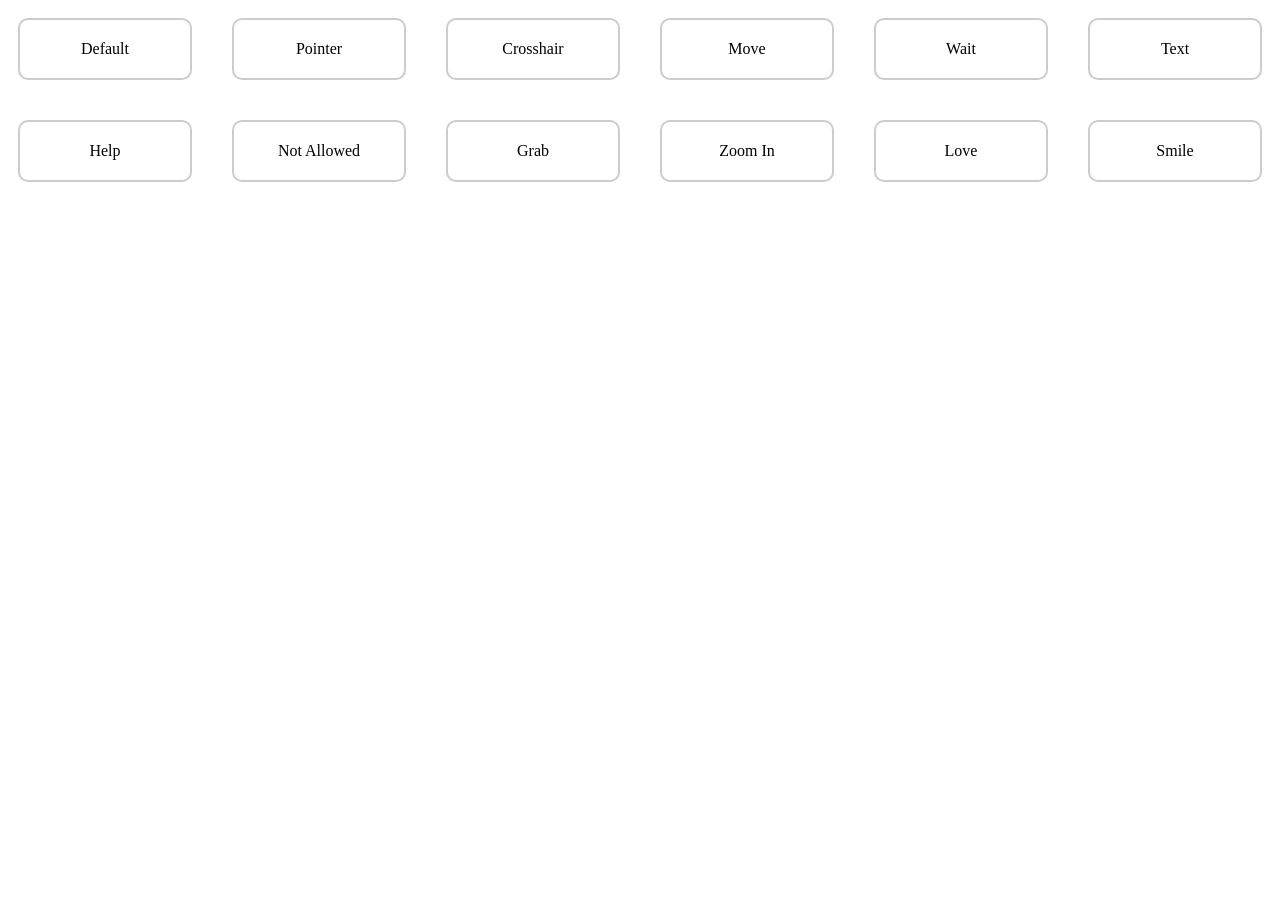
<file: 01.Custom mouse cursor/index.html>
<!DOCTYPE html>
<html lang="en">
<head>
  <meta charset="UTF-8">
  <meta name="viewport" content="width=device-width, initial-scale=1.0">
  <title>Cursor Styles with Zoom Effect</title>
  <link rel="stylesheet" href="styles.css">
</head>
<body>
  <div class="container">
    <div class="item cursor-default">Default</div>
    <div class="item cursor-pointer">Pointer</div>
    <div class="item cursor-crosshair">Crosshair</div>
    <div class="item cursor-move">Move</div>
    <div class="item cursor-wait">Wait</div>
    <div class="item cursor-text">Text</div>
    <div class="item cursor-help">Help</div>
    <div class="item cursor-not-allowed">Not Allowed</div>
    <div class="item cursor-grab">Grab</div>
    <div class="item cursor-zoom-in">Zoom In</div>
    <div class="item cursor-love">Love</div>
    <div class="item cursor-smile">Smile</div>
  </div>
</body>
</html>
</file>
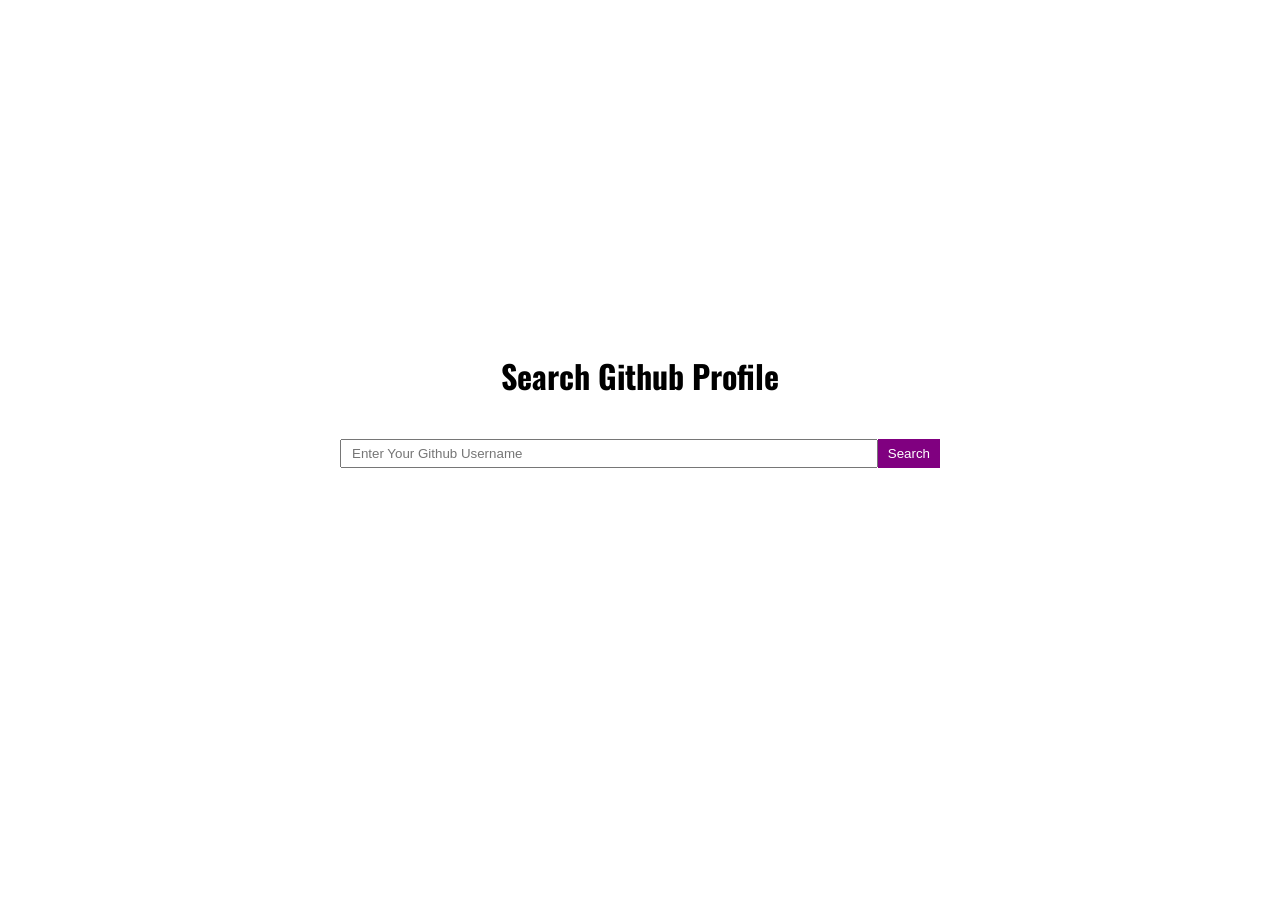
<file: 02.github profile search/index.html>
<!DOCTYPE html>
<html lang="en">
  <head>
    <meta charset="UTF-8" />
    <meta http-equiv="X-UA-Compatible" content="IE=edge" />
    <meta name="viewport" content="width=device-width, initial-scale=1.0" />
    <title>Search Github Profile</title>
    <link rel="stylesheet" href="style.css" />
  </head>
  <body>
    <div class="container">
      <h1>Search Github Profile</h1>
      <div class="search">
        <input
          type="text"
          id="searchInput"
          name="searchInput"
          placeholder="Enter Your Github Username"
        />
        <button class="primary-btn" id="searchBtn">Search</button>
      </div>
      <div id="profileContainer"></div>
      <div id="loading"></div>
    </div>
    <script src="script.js"></script>
  </body>
</html>
</file>
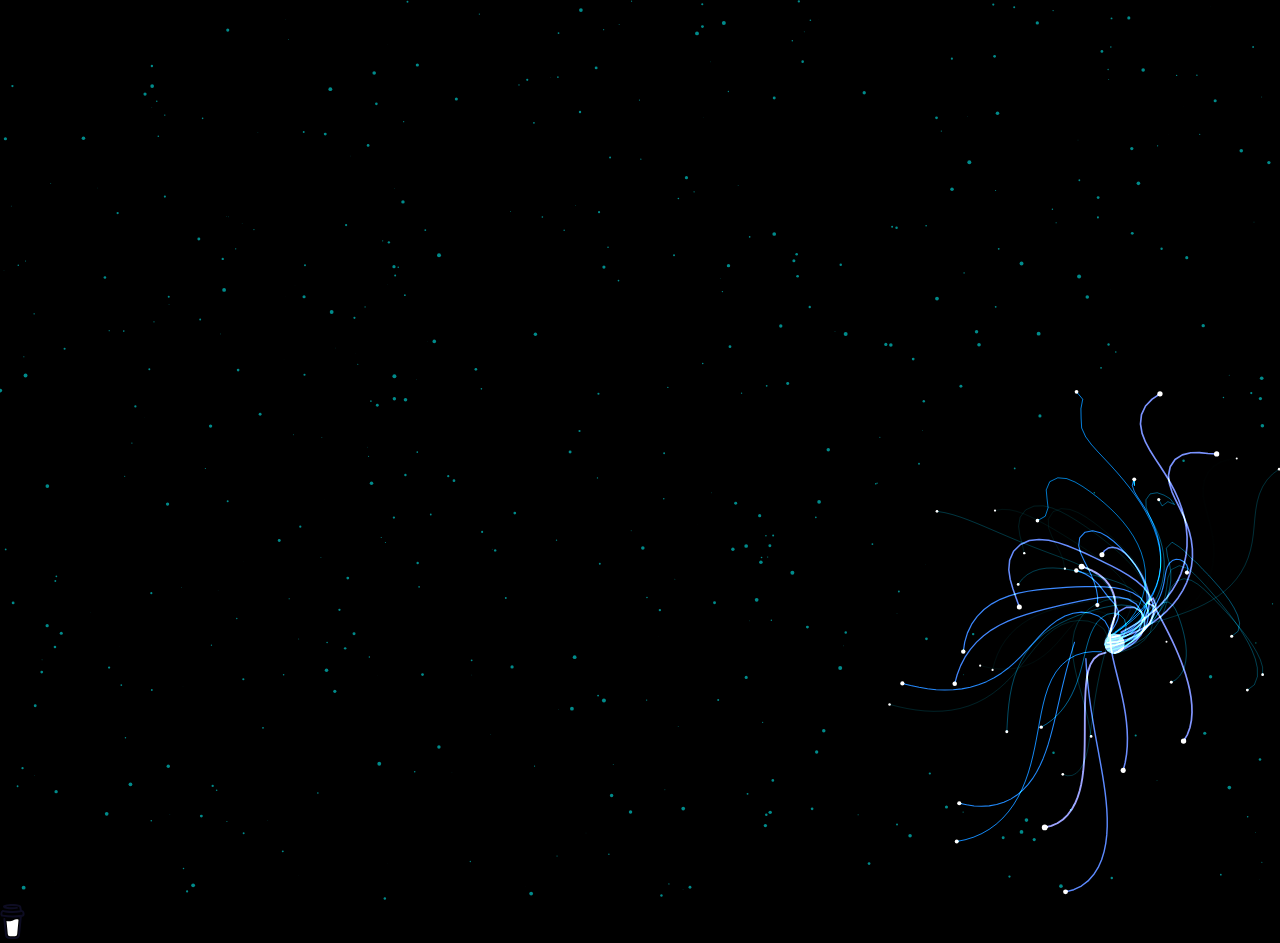
<file: 04.Monster Electrico/index.html>
<!DOCTYPE html>
<html lang="en" >
<head>
  <meta charset="UTF-8">
  <title>Monster Electrico</title>
<link rel="stylesheet" href="style.css">
  <script  src="script.js"></script>
</head>
<body>
<canvas id="canvas"></canvas>
  <svg width="25" height="35" viewBox="0 0 884 1279" fill="none">
    <path d="m791 298-1-1-2-1 3 2Zm13 91h-1 1Zm-13-92v1-1Zm0 1v-1 1Zm3 2-2-2h-1l3 2Zm-364 886-3 2h1l2-2Zm211-41v3-3Zm-22 41-3 2h1l2-2Zm-338 10-3-1 3 1Zm-33-32-1-4 1 4Z" fill="#0D0C22"></path>
    <path class="y-path" d="M473 591c-46 20-98 42-166 42-28 0-56-4-84-12l47 480a80 80 0 0 0 80 74l88 3 96-3a80 80 0 0 0 79-74l50-530c-22-8-44-13-70-13-44 0-79 15-120 33Z" fill="#FFF"></path>
    <path d="M79 386v1h1l-1-1Z" fill="#0D0C22"></path>
    <path d="m880 342-7-36c-7-31-21-62-54-73-10-4-22-5-30-13s-11-19-12-30l-11-61c-3-17-5-37-13-52-10-22-32-34-53-42-11-5-22-8-33-11C613 10 557 5 503 2c-66-4-132-2-198 3-48 5-100 10-146 27-17 6-35 14-47 27a51 51 0 0 0-10 61c8 14 22 24 37 31 19 8 39 15 60 19a1334 1334 0 0 0 417 7c19-3 31-27 25-44-6-21-24-28-44-25l-9 1h-2a1234 1234 0 0 1-313 1l-6-1h-1l-6-1a665 665 0 0 1-42-9 6 6 0 0 1 3-9 626 626 0 0 1 45-8l21-2a1336 1336 0 0 1 290 1l7 1h5l43 8c21 5 47 6 57 29 3 7 4 15 6 23l2 10a153589 153589 0 0 0 15 74 13 13 0 0 1-11 10l-3 1h-3a1670 1670 0 0 1-253 16 1976 1976 0 0 1-250-16l-7-1-15-3-52-8c-21-4-41-2-60 8-16 9-28 22-36 38-8 17-11 35-14 53-4 18-10 38-8 56 5 40 33 73 74 80a2072 2072 0 0 0 604 20 26 26 0 0 1 28 29l-3 37a15200479 15200479 0 0 1-55 528c-2 22-2 44-6 66-7 34-30 54-63 62-31 7-62 11-94 11l-105-1c-37 0-82-3-111-31-26-24-29-63-32-96l-14-131-25-242-17-157-1-8c-2-19-15-37-36-36-18 0-38 16-36 36l12 116 25 241 22 205 4 40c8 71 62 110 130 121 40 6 80 8 120 8 52 1 104 3 155-6 75-14 131-64 139-142a758975 758975 0 0 0 30-290l25-243 11-111a26 26 0 0 1 21-22c21-5 42-12 57-28 24-26 29-60 21-94ZM72 366v4-4Zm3 16 1 1-2-1h1Zm2 3c0 1 1 2 0 0Zm4 3Zm720-5c-8 7-20 11-31 12a2172 2172 0 0 1-667-2c-9-1-19-3-25-9-12-13-6-38-3-53 3-14 8-33 25-35 26-3 56 8 81 12a1787 1787 0 0 0 562-7c22-4 45-11 58 11 9 15 10 35 9 52-1 7-4 14-9 19Z" fill="#0D0C22"></path>
  </svg>
</a>
</body>
</html>
</file>
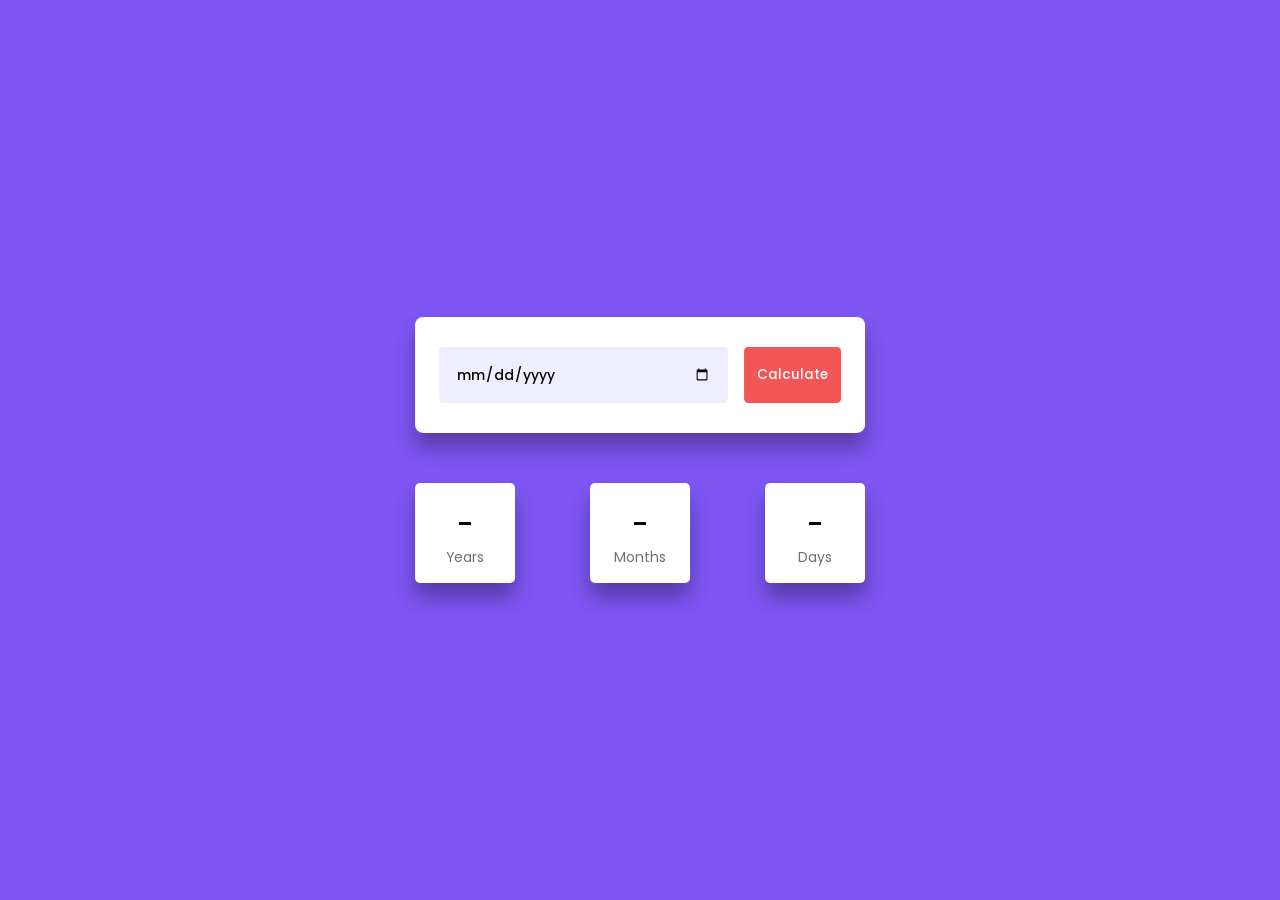
<file: 05.Age Calculator/index.html>
<!DOCTYPE html>
<html lang="en">
  <head>
    <meta name="viewport" content="width=device-width, initial-scale=1.0" />
    <title>Age Calculator</title>
    <link href="https://fonts.googleapis.com/css2?family=Poppins:wght@400;500&display=swap"
      rel="stylesheet"/>
    <link rel="stylesheet" href="style.css" />
  </head>
  <body>
    <div class="container">
      <div class="input-wrapper">
        <input type="date" id="date-input" />
        <button id="calc-age-btn">Calculate</button>
      </div>
      <div class="output-wrapper">
        <div>
          <span id="years">-</span>
          <p>Years</p>
        </div>
        <div>
          <span id="months">-</span>
          <p>Months</p>
        </div>
        <div>
          <span id="days">-</span>
          <p>Days</p>
        </div>
      </div>
    </div>
    <script src="script.js"></script>
  </body>
</html>
</file>
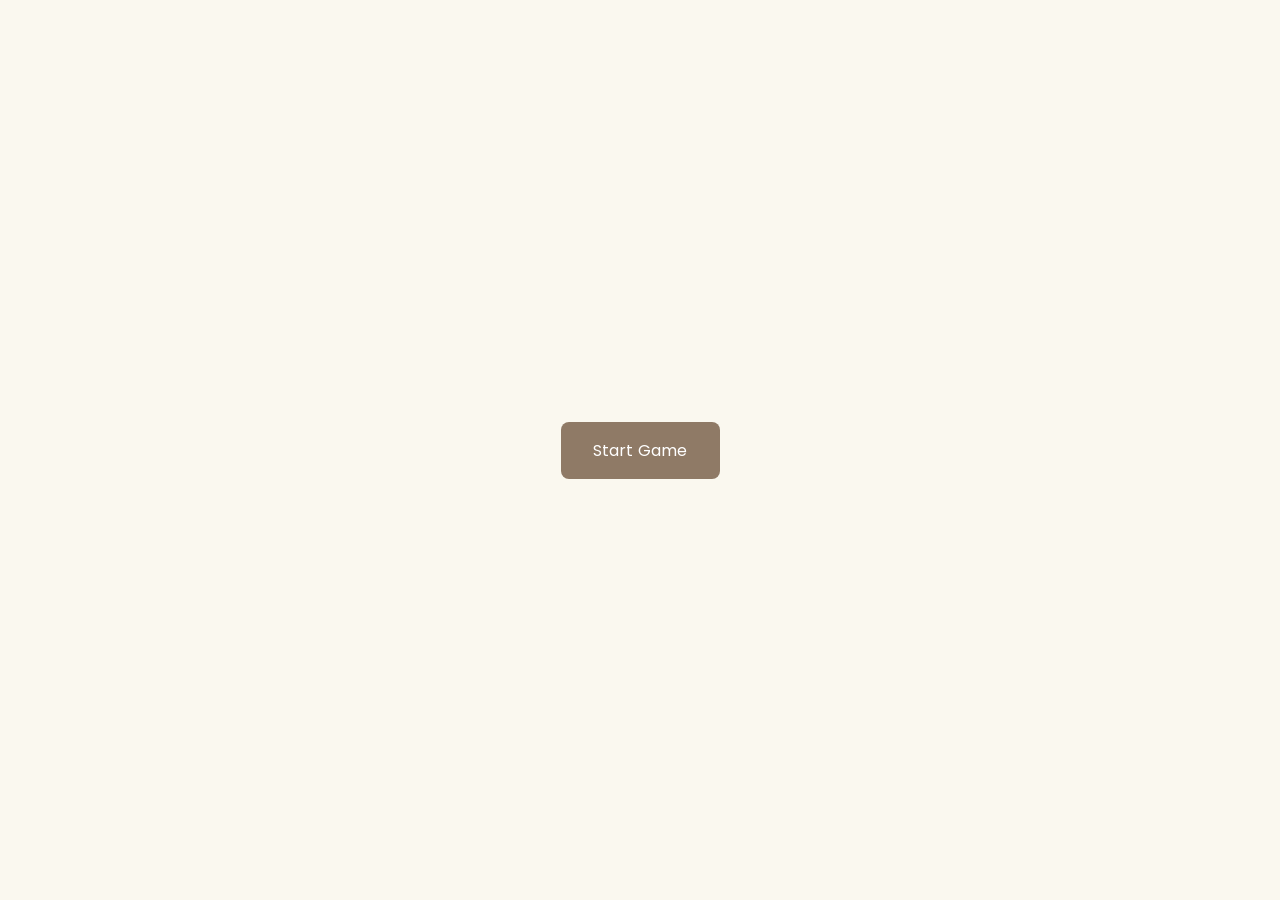
<file: 06.2048 Game/index.html>
<!DOCTYPE html>
<html lang="en">
  <head>
    <meta name="viewport" content="width=device-width, initial-scale=1.0" />
    <title>2048 Game</title>
    <link
      href="https://fonts.googleapis.com/css2?family=Poppins:wght@400;600&display=swap"
      rel="stylesheet"
    />
    <link rel="stylesheet" href="style.css" />
  </head>
  <body>
    <div class="container hide">
      <div class="heading">
        <h1>2048</h1>
        <div class="score-container">
          Score:
          <span id="score">0</span>
        </div>
      </div>
      <div class="grid"></div>
    </div>
    <div class="cover-screen">
      <h2 id="over-text" class="hide">Game Over</h2>
      <p id="result"></p>
      <button id="start-button">Start Game</button>
    </div>
    <script src="script.js"></script>
  </body>
</html>
</file>
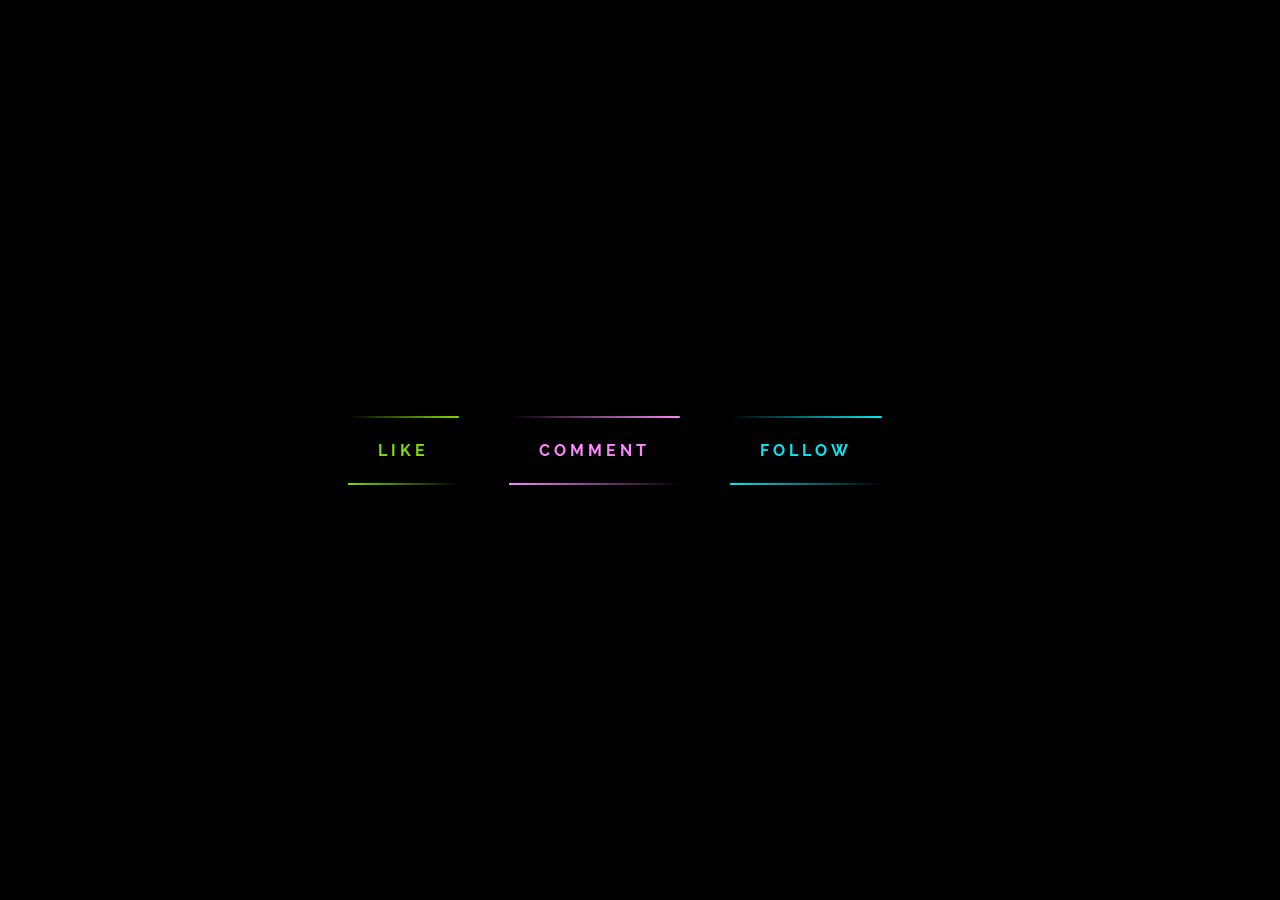
<file: 07.Animated Hover Buttons/index.html>
<!DOCTYPE html>
<html lang="en">

<head>
    <meta charset="UTF-8">
    <meta name="viewport" content="width=device-width, initial-scale=1.0">
    <link rel="icon" type="image/x-icon" href="https://muhilanproj.online/webspace4u/logo.png">
    <title>Neon Button Animation</title>
    <link rel="stylesheet" href="https://cdnjs.cloudflare.com/ajax/libs/font-awesome/5.15.3/css/all.min.css">
    <link rel="stylesheet" href="style.css">
</head>
<body>
    <a href="https://techzonelab.com">
      <span></span><span></span>
      <span></span><span></span>
        LIKE
    </a>
    <a href="https://techzonelab.com">
      <span></span><span></span>
      <span></span><span></span>
        Comment
    </a>
    <a href="https://techzonelab.com">
      <span></span><span></span>
      <span></span><span></span>
        Follow
    </a>
</body>
</html>
</file>
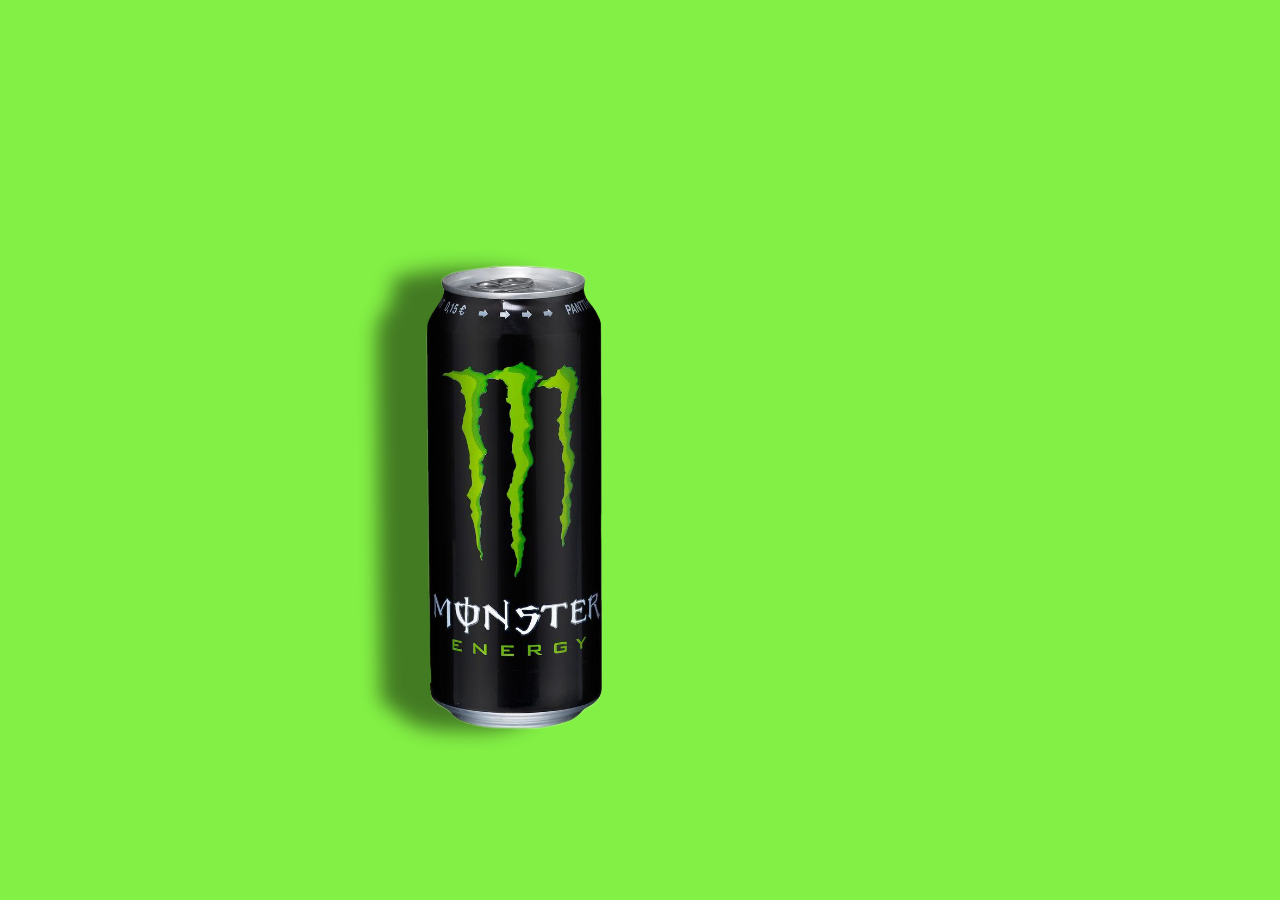
<file: 08.Product Card Animation/index.html>
<!DOCTYPE html> 
<html lang="en"> 
<head> 
    <meta charset="UTF-8"> 
    <meta name="viewport" content="width=device-width, initial-scale=1.0"> 
    <link rel="stylesheet" href="style.css"> 
    <title>Animated Product </title> 
</head> 
<body> 
    <div class="main"> 
        <img class="product__image" src="img1.png" alt="soda_can" /> 
        <div class="container"> 
          <div class="title">MONSTER
            <span>ENERGY DRINK</span> 
          </div> 
          <p class="desc">Monster Energy Drink boosts energy with bold flavors and caffeine.</p> 
        </div> 
      </div> 
</body> 
</html>
</file>
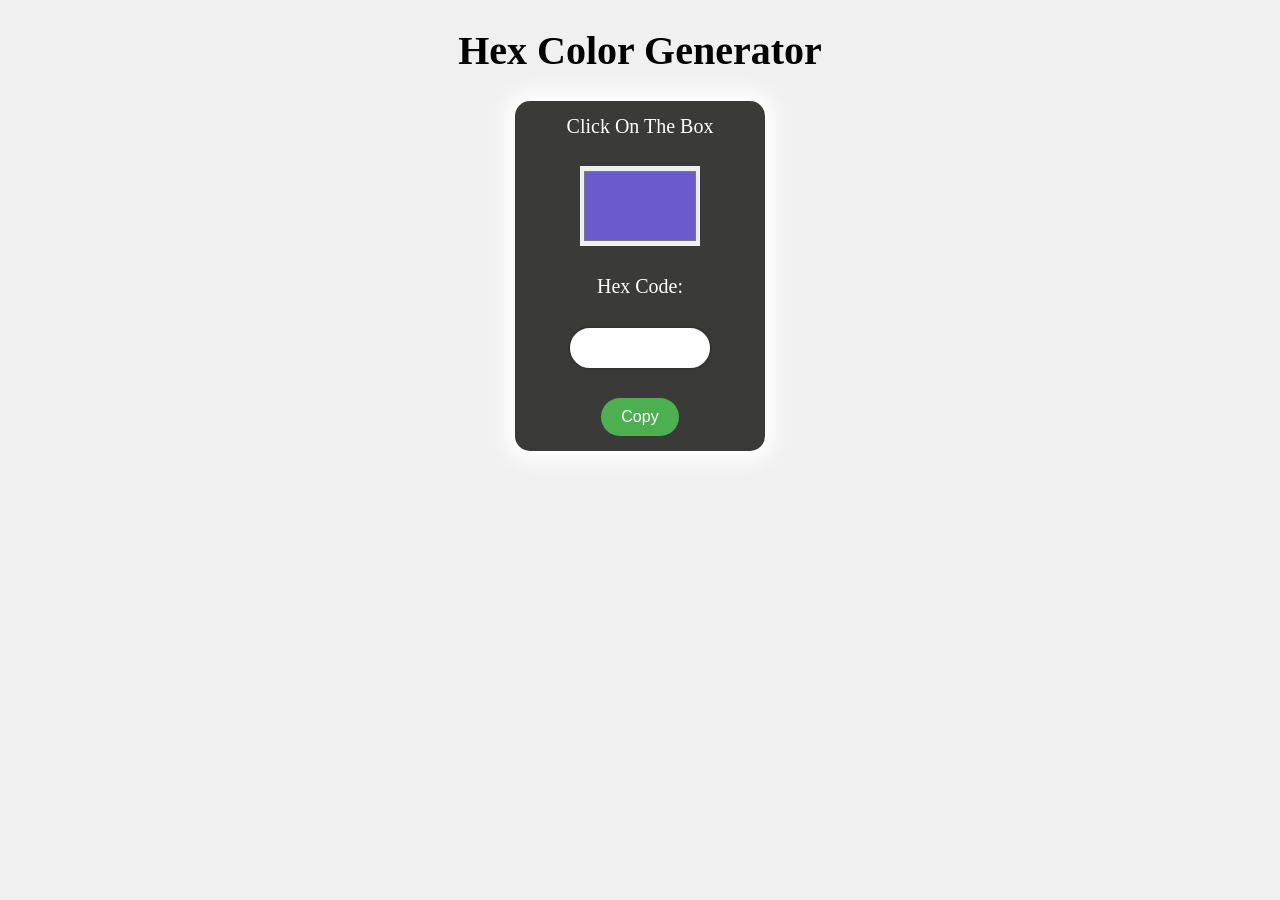
<file: 10.hex color generator/index.html>
<!DOCTYPE html>
<html>
<head>
	<title>Hex Color Generator</title>
</head>
<link rel="stylesheet" href="style.css">
<body>
	<h1>Hex Color Generator</h1>
	<div class="main">
		Click On The Box<input type="color" id="colorPicker" value="#6a5acd">
		Hex Code: <input type="text" id="box">
		<button class="copy-btn" id="copy-btn">Copy</button>

	</div>
<script src="script.js"></script>
</body>
</html>
</file>
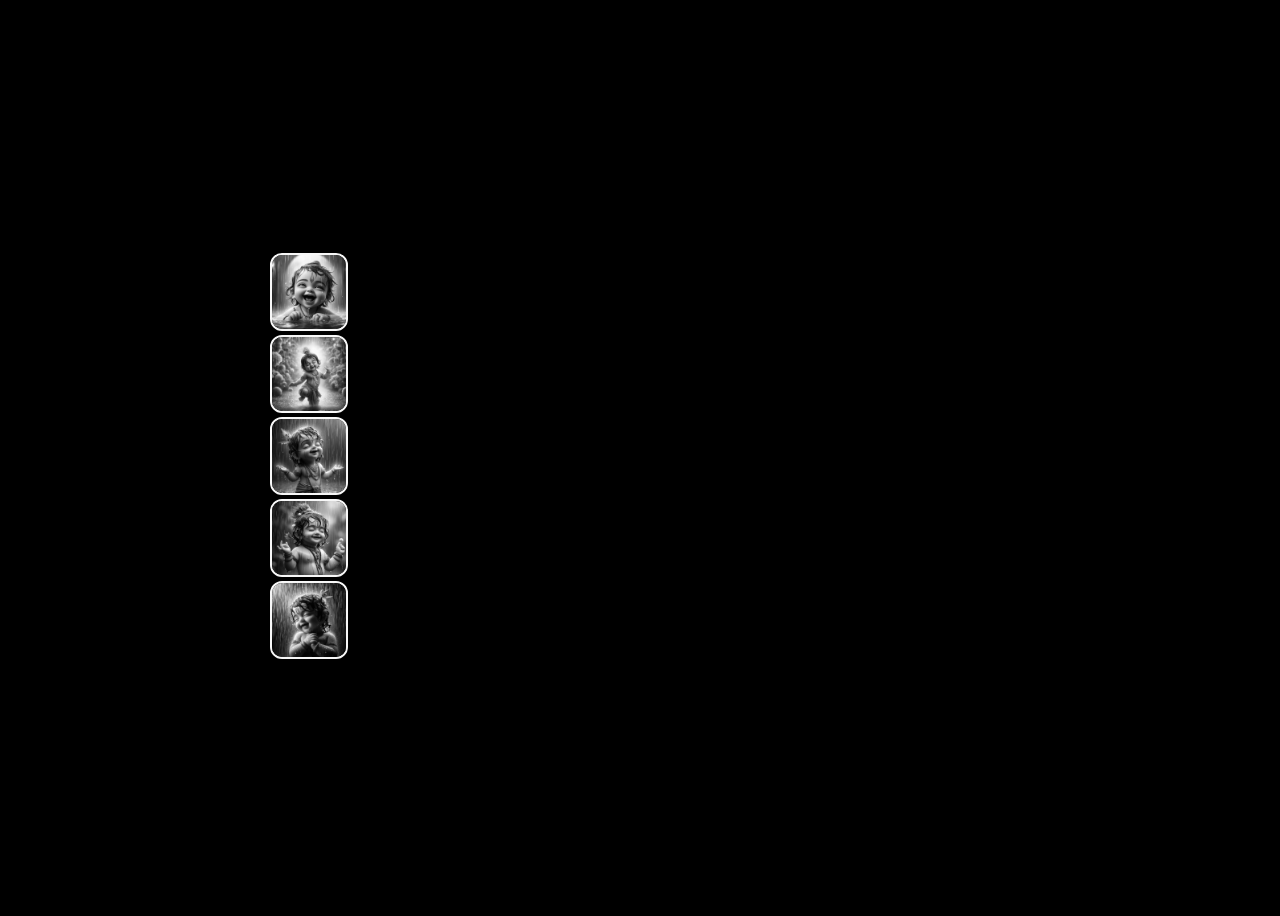
<file: 12.Image Hover Animation/index.html>
<!DOCTYPE html>
<html lang="en">
<head>
    <title>Image Gallery</title>
    <link rel="stylesheet" href="style.css"> 
</head>
<body>
    <div class="container">
        <div class="image-box">
            <img src="img1.jpg" alt="Image 1">
        </div>
        <div class="image-box">
            <img src="img2.jpg" alt="Image 2">
        </div>
        <div class="image-box">
            <img src="img3.jpg" alt="Image 3">
        </div>
        <div class="image-box">
            <img src="img4.jpg" alt="Image 4">
        </div>
        <div class="image-box">
            <img src="img5.jpg" alt="Image 5">
        </div>
    </div>
</body>
</html>
</file>
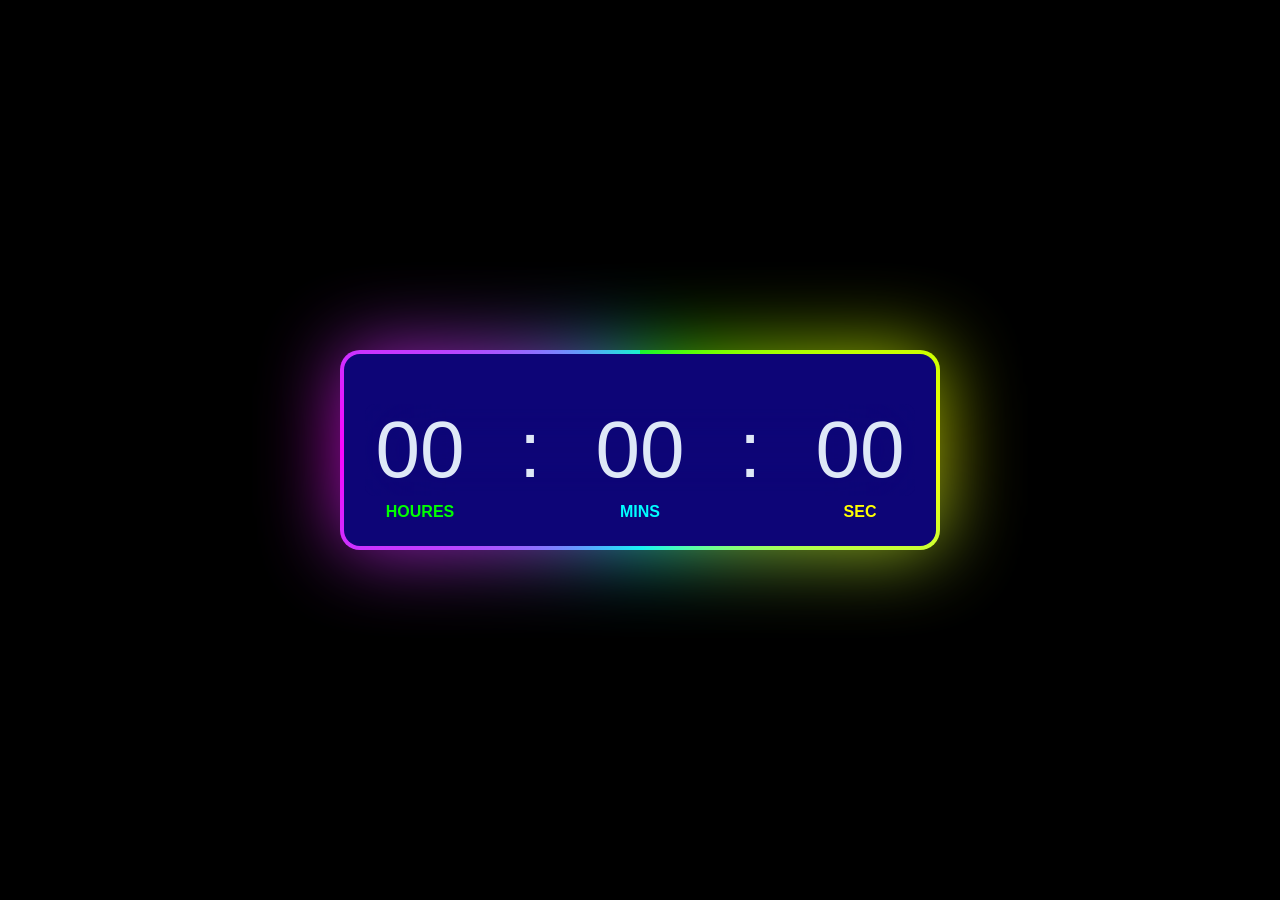
<file: 13.Digital Clock/index.html>
<!DOCTYPE html>
<html lang="en">
  <head>
    <meta charset="UTF-8" />
    <meta name="viewport" content="width=device-width, initial-scale=1.0" />
    <title>Digital clock</title>
    <link rel="stylesheet" href="style.css"/>
  </head>
  <body>
    <div class="hero">
      <div class="box">
        <style></style>
        <div class="clock">
          <span id="hrs">00</span>
          <span>:</span>
          <span id="min">00</span>
          <span>:</span>
          <span id="sec">00</span>
        </div>
      </div>
    </div>
    <script src="script.js"></script>
  </body>
</html>
</file>
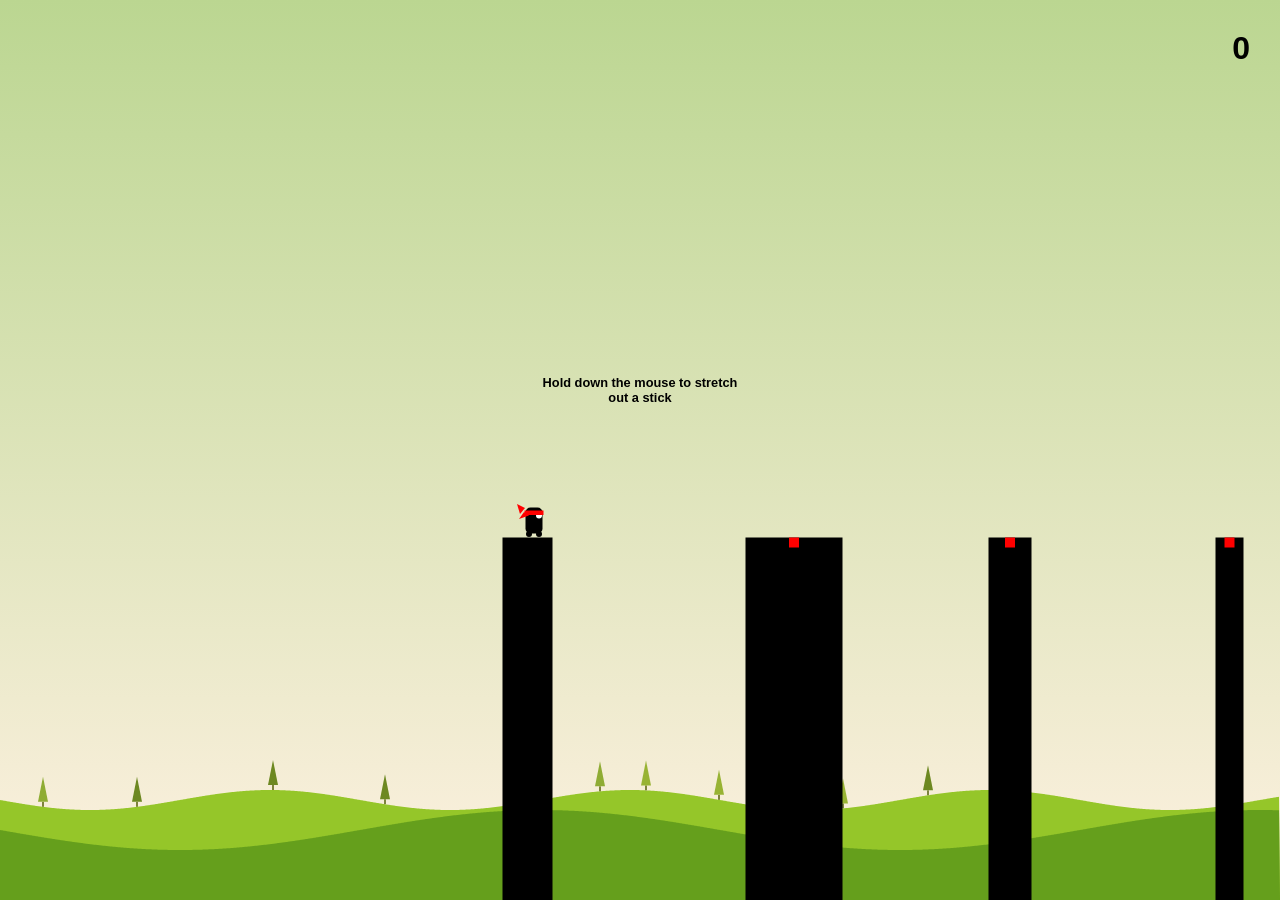
<file: 14.Stick Hero game/index.html>
<!DOCTYPE html>
<html lang="en">
<head>
    <meta charset="UTF-8">
    <meta name="viewport" content="width=device-width, initial-scale=1.0">
    <link rel="stylesheet" href="style.css">
    <script defer src="script.js"></script>
    <title>Document</title>
</head>
<body>
    <div class="container">
        <div id="score"></div>
        <canvas id="game" width="375" height="375"></canvas>
        <div id="introduction">Hold down the mouse to stretch out a stick</div>
        <div id="perfect">DOUBLE SCORE</div>
        <button id="restart">RESTART</button>
      </div>
</body>
</html>
</file>
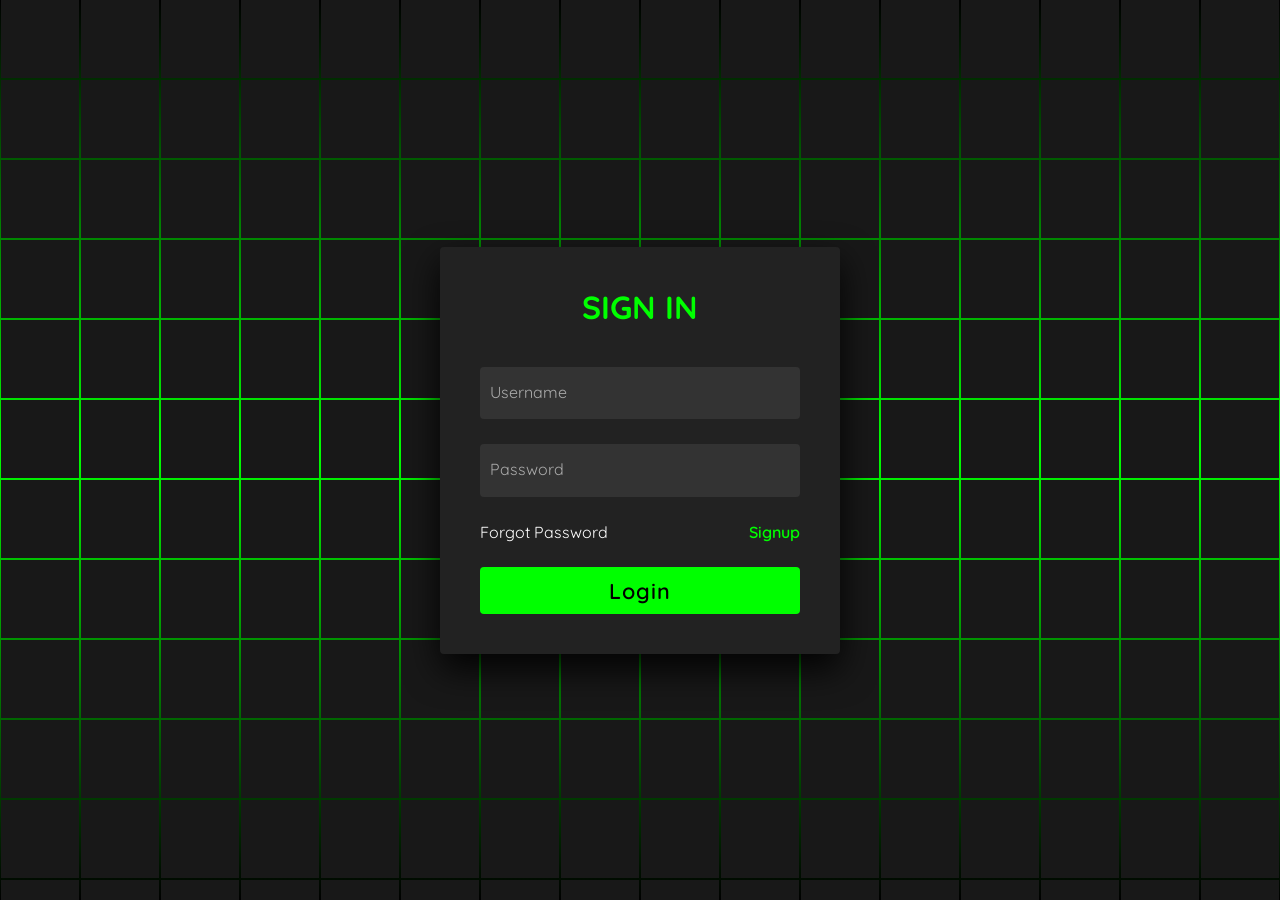
<file: 15.Hacker Login Page/index.html>
<!DOCTYPE html>
<html lang="en" >
<head>
  <meta charset="UTF-8">
  <title>Hacker Login Form</title>
  <link rel="stylesheet" href="./style.css">

</head>
<body>
<!-- partial:index.partial.html -->
<section>

    <span></span>
    <span></span>
    <span></span>
    <span></span>
    <span></span>
    <span></span>
    <span></span>
    <span></span>
    <span></span>
    <span></span>
    <span></span>
    <span></span>
    <span></span>
    <span></span>
    <span></span>
    <span></span>
    <span></span>
    <span></span>
    <span></span>
    <span></span>
    <span></span>
    <span></span>
    <span></span>
    <span></span>
    <span></span>
    <span></span>
    <span></span>
    <span></span>
    <span></span>
    <span></span>
    <span></span>
    <span></span>
    <span></span>
    <span></span>
    <span></span>
    <span></span>
    <span></span>
    <span></span>
    <span></span>
    <span></span>
    <span></span>
    <span></span>
    <span></span>
    <span></span>
    <span></span>
    <span></span>
    <span></span>
    <span></span>
    <span></span>
    <span></span>
    <span></span>
    <span></span>
    <span></span>
    <span></span>
    <span></span>
    <span></span>
    <span></span>
    <span></span>
    <span></span>
    <span></span>
    <span></span>
    <span></span>
    <span></span>
    <span></span>
    <span></span>
    <span></span>
    <span></span>
    <span></span>
    <span></span>
    <span></span>
    <span></span>
    <span></span>
    <span></span>
    <span></span>
    <span></span>
    <span></span>
    <span></span>
    <span></span>
    <span></span>
    <span></span>
    <span></span>
    <span></span>
    <span></span>
    <span></span>
    <span></span>
    <span></span>
    <span></span>
    <span></span>
    <span></span>
    <span></span>
    <span></span>
    <span></span>
    <span></span>
    <span></span>
    <span></span>
    <span></span>
    <span></span>
    <span></span>
    <span></span>
    <span></span>
    <span></span>
    <span></span>
    <span></span>
    <span></span>
    <span></span>
    <span></span>
    <span></span>
    <span></span>
    <span></span>
    <span></span>
    <span></span>
    <span></span>
    <span></span>
    <span></span>
    <span></span>
    <span></span>
    <span></span>
    <span></span>
    <span></span>
    <span></span>
    <span></span>
    <span></span>
    <span></span>
    <span></span>
    <span></span>
    <span></span>
    <span></span>
    <span></span>
    <span></span>
    <span></span>
    <span></span>
    <span></span>
    <span></span>
    <span></span>
    <span></span>
    <span></span>
    <span></span>
    <span></span>
    <span></span>
    <span></span>
    <span></span>
    <span></span>
    <span></span>
    <span></span>
    <span></span>
    <span></span>
    <span></span>
    <span></span>
    <span></span>
    <span></span>
    <span></span>
    <span></span>
    <span></span>
    <span></span>
    <span></span>
    <span></span>
    <span></span>
    <span></span>
    <span></span>
    <span></span>
    <span></span>
    <span></span>
    <span></span>
    <span></span>
    <span></span>
    <span></span>
    <span></span>
    <span></span>
    <span></span>
    <span></span>
    <span></span>
    <span></span>
    <span></span>
    <span></span>
    <span></span>
    <span></span>
    <span></span>
    <span></span>
    <span></span>
    <span></span>
    <span></span>
    <span></span>
    <span></span>
    <span></span>
    <span></span>
    <span></span>
    <span></span>
    <span></span>
    <span></span>
    <span></span>
    <span></span>
    <span></span>
    <span></span>
    <span></span>
    <span></span>
    <span></span>
    <span></span>
    <span></span>
    <span></span>
    <span></span>
    <span></span>
    <span></span>
    <span></span>
    <span></span>
    <span></span>
    <span></span>
    <span></span>
    <span></span>
    <span></span>
    <span></span>
    <span></span>
    <span></span>
    <span></span>
    <span></span>
    <span></span>
    <span></span>
    <span></span>
    <span></span>
    <span></span>
    <span></span>
    <span></span>
    <span></span>
    <span></span>
    <span></span>
    <span></span>
    <span></span>
    <span></span>
    <span></span>
    <span></span>
    <span></span>
    <span></span>
    <span></span>
    <span></span>
    <span></span>
    <span></span>
    <span></span>
    <span></span>
    <span></span>
    <span></span>
    <span></span>
    <span></span>
    <span></span>
    <span></span>
    <span></span>
    <span></span>
    <span></span>
    <span></span>
    <span></span>
    <span></span>
    <span></span>
    <span></span>
    <span></span>
    <span></span>
    <span></span>
    <span></span>
    <span></span>
    <span></span>
    <span></span>
    <span></span>
    <span></span>

    <div class="signin">
      <div class="content">
        <h2>Sign In</h2>
        <div class="form">
          <div class="inputBox">
            <input type="text" required>
            <i>Username</i>
          </div>
          <div class="inputBox">
            <input type="password" required>
            <i>Password</i>
          </div>
          <div class="links">
            <a href="#">Forgot Password</a>
            <a href="#">Signup</a>
          </div>
          <div class="inputBox">
            <input type="submit" value="Login">
          </div>
        </div>
      </div>
    </div>
  </section>
<!-- partial -->
  
</body>
</html>
</file>
<file: 01.Custom mouse cursor/styles.css>
.container {
    display: flex;
    flex-wrap: wrap;
    gap: 20px;}
  .item {
    flex: 1 1 100px;
    padding: 20px;
    margin: 10px;
    text-align: center;
    border: 2px solid #ccc;
    border-radius: 10px;
    transition: background-color 0.3s, transform 0.3s; }
  .item:hover {
    background-color: #f0f0f0;
    transform: scale(1.1); }
  .cursor-default { cursor: default; }
  .cursor-pointer { cursor: pointer; }
  .cursor-crosshair { cursor: crosshair; }
  .cursor-move { cursor: move; }
  .cursor-wait { cursor: wait; }
  .cursor-text { cursor: text; }
  .cursor-help { cursor: help; }
  .cursor-not-allowed { cursor: not-allowed; }
  .cursor-grab { cursor: grab; }
  .cursor-zoom-in { cursor: zoom-in; }
  .cursor-love {
    cursor: url('lovee.png'), auto; }
  .cursor-smile {
    cursor: url('smile.png'), auto; }
</file>
<file: 02.github profile search/style.css>
@import url("https://fonts.googleapis.com/css2?family=Oswald:wght@200;300;400;500;600;700&display=swap");

* {
  padding: 0;
  margin: 0;
  box-sizing: border-box;
}

html,
body {
  font-family: "Oswald", sans-serif;
  font-size: 62.5%;
}
body {
  font-size: 1.6rem;
}

.container {
  display: flex;
  flex-direction: column;
  height: 100vh;
  align-items: center;
  justify-content: center;
  gap: 4rem;
}

.search {
  display: flex;
  width: 50%;
  max-width: 60rem;
}
.search input {
  padding: 0.5rem 1rem;
  width: 100%;
}
.search input:focus-visible {
  outline: 1px solid purple;
}

.primary-btn {
  background: purple;
  color: white;
  padding: 0.5rem 1rem;
  border: none;
}
.primary-btn:hover {
  background: rgba(55, 1, 55, 0.788);
}
.primary-btn:active {
  background: rgba(231, 59, 231, 0.788);
}
#profileContainer {
  width: 100%;
}
.profile-box {
  margin: auto;
  padding: 4rem 2rem;
  width: 90%;
  max-width: 78rem;
  box-shadow: 0 0 1rem rgba(0, 0, 0, 0.1);
  transition: 0.5s ease-in;
}
.profile-box:hover {
  transform:scale(1.2);
  transition: 0.5s ease-in;
}
.top-section {
  display: flex;
  justify-content: space-between;
}
.top-section button {
  align-self: center;
}
.left {
  display: flex;
  align-items: center;
  gap: 1rem;
}
.left h1 {
  font-size: 1.6rem;
}

.avatar {
  height: 10rem;
  width: 10rem;
}
.avatar img {
  height: 100%;
  width: 100%;
  border-radius: 50%;
}

.about {
  margin: 2rem;
}

.status {
  display: grid;
  grid-template-columns: repeat(auto-fit, minmax(10rem, 1fr));
}

.status-item {
  display: flex;
  flex-direction: column;
  align-items: center;
}
</file>
<file: 04.Monster Electrico/style.css>
body,
html {
  margin: 0px;
  padding: 0px;
  position: fixed;
  background: black;
}
</file>
<file: 05.Age Calculator/style.css>
* {
    padding: 0;
    margin: 0;
    box-sizing: border-box;
    font-family: "Poppins", sans-serif;
  }
  body {
    background-color: #7d56f3;
  }
  .container {
    width: min(60%, 28.12em);
    position: absolute;
    transform: translate(-50%, -50%);
    top: 50%;
    left: 50%;
  }
  .container * {
    border: none;
    outline: none;
  }
  .input-wrapper {
    background-color: #ffffff;
    padding: 1.87em 1.5em;
    border-radius: 0.5em;
    box-shadow: 0 0.93em 1.25em rgba(0, 0, 0, 0.3);
    margin-bottom: 3.12em;
    display: grid;
    grid-template-columns: 9fr 3fr;
    gap: 1em;
  }
  input,
  button {
    font-weight: 500;
    border-radius: 0.31em;
  }
  input {
    background-color: #eeeeff;
    color: #080808;
    padding: 1.2em 1.25em;
    font-size: 0.87em;
  }
  button {
    color: #ffffff;
    background-color: #f35656;
  }
  .output-wrapper {
    width: 100%;
    display: flex;
    justify-content: space-between;
  }
  .output-wrapper div {
    height: 6.25em;
    width: 6.25em;
    background-color: #ffffff;
    border-radius: 0.31em;
    color: #080808;
    display: grid;
    place-items: center;
    padding: 1.25em 0;
    box-shadow: 0 0.93em 1.25em rgba(0, 0, 0, 0.3);
  }
  span {
    font-size: 1.87em;
    font-weight: 500;
  }
  p {
    font-size: 0.87em;
    color: #707070;
    font-weight: 400;
  }
</file>
<file: 06.2048 Game/style.css>
* {
  padding: 0;
  margin: 0;
  box-sizing: border-box;
  font-family: "Poppins", sans-serif;
}
body {
  background-color: #6fd8f8;
}
.heading {
  display: flex;
  align-items: center;
  justify-content: space-between;
}
h1 {
  color: #353232;
}
.container {
  position: absolute;
  transform: translate(-50%, -50%);
  left: 50%;
  top: 50%;
}
h1 {
  font-size: 4em;
}
.score-container {
  color: #131212;
  font-size: 1.3rem;
}
#score {
  font-weight: 600;
}
.grid {
  width: 25em;
  height: 25em;
  background-color: #8efc7f;
  border: 5px solid #bbada0;
  margin: 0 auto;
  display: flex;
  flex-wrap: wrap;
  border-radius: 0.5em;
  box-shadow: 0 0 15px 5px rgba(242, 242, 243, 0.8);
}
.box {
  width: 97.5px;
  height: 97.5px;
  border: 5px solid #a7998d;
  font-size: 40px;
  font-weight: bold;
  display: flex;
  align-items: center;
  justify-content: center;
  
}
.cover-screen {
  position: absolute;
  top: 0;
  left: 0;
  background-color: #faf8ef;
  height: 100%;
  width: 100%;
  display: flex;
  flex-direction: column;
  justify-content: center;
  align-items: center;
}
#start-button {
  background-color: #8f7a66;
  padding: 1em 2em;
  border: none;
  border-radius: 0.5em;
  font-size: 1em;
  letter-spacing: 0.2px;
  color: #ffffff;
}
.hide {
  display: none;
}
.box-2 {
  background-color: #eee4da;
  color: #727371;
}
.box-4 {
  background-color: #eee1c9;
  color: #727371;
}

.box-8 {
  background-color: #f3b27a;
  color: white;
}

.box-16 {
  background-color: #f69664;
  color: white;
}

.box-32 {
  background-color: #f77c5f;
  color: white;
}

.box-64 {
  background-color: #f75f3b;
  color: white;
}

.box-128 {
  background-color: #edd073;
  color: white;
}

.box-256 {
  background-color: #edcc63;
  color: white;
}

.box-512 {
  background-color: #edc651;
  color: white;
}

.box-1024 {
  background-color: #eec744;
  color: white;
}

.box-2048 {
  background-color: #ecc230;
  color: white;
}
</file>
<file: 07.Animated Hover Buttons/style.css>
@import url('https://fonts.googleapis.com/css2?family=Raleway:wght@400;700&display=swap');
* {
    margin: 0;
    padding: 0;
    box-sizing: border-box;
}
body {
    display: flex;
    justify-content: center;
    align-items: center;
    height: 100vh;
    background: #000000;
    font-family: 'Raleway', sans-serif;
    font-weight: bold;
}
a {
    position: relative;
    display: inline-block;
    padding: 25px 30px;
    margin: 40px 0;
    color: #03e9f4;
    text-decoration: none;
    text-transform: uppercase;
    transition: 0.5s;
    letter-spacing: 4px;
    overflow: hidden;
    margin-right: 50px;
}
a:hover {
  border-radius: 2rem;
    background: #03e9f4;
    color: #000000;
    box-shadow: 0 0 5px #03e9f4,
        0 0 25px #03e9f4,
        0 0 50px #03e9f4,
        0 0 200px #03e9f4;
}
a:nth-child(1) {
    filter: hue-rotate(270deg);
}
a:nth-child(2) {
    filter: hue-rotate(110deg);
}
a span {
    position: absolute;
    display: block;
}
a span:nth-child(1) {
    border-radius: 1rem;
    top: 0;
    left: 0;
    width: 100%;
    height: 2px;
    background: linear-gradient(90deg, transparent, #03e9f4);
    animation: animate1 1s linear infinite;
}
@keyframes animate1 {
    0% {
        left: -100%;
    }
    50%,
    100% {
        left: 100%;
    }
}
a span:nth-child(2) {
    top: -100%;
    right: 0;
    width: 2px;
    height: 100%;
    background: linear-gradient(180deg,
            transparent, #03e9f4);
    animation: animate2 1s linear infinite;
    animation-delay: 0.25s;
}
@keyframes animate2 {
    0% {
        top: -100%;
    }

    50%,
    100% {
        top: 100%;
    }
}
a span:nth-child(3) {
    bottom: 0;
    right: 0;
    width: 100%;
    height: 2px;
    background: linear-gradient(270deg, transparent, #03e9f4);
    animation: animate3 1s linear infinite;
    animation-delay: 0.50s;
}
@keyframes animate3 {
    0% {
        right: -100%;
    }

    50%,
    100% {
        right: 100%;
    }
}
a span:nth-child(4) {
    bottom: -100%;
    left: 0;
    width: 2px;
    height: 100%;
    background: linear-gradient(360deg, transparent, #03e9f4);
    animation: animate4 1s linear infinite;
    animation-delay: 0.75s;
}
@keyframes animate4 {
    0% {
        bottom: -100%;
    }
    50%,
    100% {
        bottom: 100%;
    }
}
</file>
<file: 08.Product Card Animation/style.css>
@import url('https://fonts.googleapis.com/css?family=Knewave|Raleway:500'); 
body { 
  margin: 0; 
  padding: 0; 
  background-color: #83f045; 
} 
.main { 
  width: 500px; 
  height: 300px; 
  box-sizing: border-box; 
  padding: 3em; 
  position: absolute; 
  top: 53%; 
  left: 50%; 
  transform: translate(-50%, -50%); 
} 
.main::before, 
.main::after { 
  content: ""; 
  width: 0; 
  height: 0; 
  box-sizing: inherit; 
  margin-top: 30px; 
  margin-bottom: -30px; 
  border: 3px solid transparent; 
  position: absolute; 
} 
.main::before { 
  top: 0; 
  left: 0; 
} 
.main::after { 
  bottom: 0; 
  right: 0; 
  z-index: 999; 
} 
.main:hover::before { 
  width: 80%; 
  height: 100%; 
  margin-left: 40px;
} 
.main:hover::before { 
  border-top-color: #F25978; 
  border-right-color: #F25978; 
  transition: width 0.25s ease-out, height 0.25s ease-out 0.25s; 
} 
.product__image { 
  position: absolute; 
  top: 50%; 
  left: 25%; 
  transform: translate(-50%, -50%); 
  z-index: 99; 
  height: 600px;
} 
.container { 
  width: 120%; 
  height: 200px; 
  margin-top: 20px; 
} 
 
.title { 
  font-family: 'Knewave', cursive; 
    font-size: 35px; 
    color:#eb0432; 
    margin-bottom: 50px; 
    position: relative; 
    top:0; 
    left: 0; 
    transition: all 1s; 
    z-index: 9; 
} 
.title > span{ 
    font-size: 18px; 
    display:block; 
    color: #eb0432; 
} 
.desc{ 
    width: 160px; 
    font-family: 'Raleway', sans-serif; 
    font-size: 14px; 
    color:#404040; 
    left:0; 
    bottom: 2rem; 
    line-height: 1.8; 
    position: relative; 
    transition: all 1s; 
} 
.main:hover .container .title, 
.main:hover .container .desc{ 
    left:40%; 
}
</file>
<file: 10.hex color generator/style.css>
body {
  margin: 0;
  padding: 0;
  display: grid;
  place-items: center;
  font-size: 20px;
  background-color: #f0f0f0; 
}	 
.main {
  height: 350px;
  width: 250px;
  background: #3A3A38;
  border-radius: 10px;
  display: grid;
  place-items: center;
  color: #fff;
  font-family: verdana;
  border-radius: 15px;
  box-shadow: 0 0 20px 10px rgba(255, 255, 255, 1); 
}	 
#colorPicker {
  background-color: none;
  outline: none;
  border: none;
  height: 80px;
  width: 120px;
  cursor: pointer;
}	 
#box {
  outline: none;
  border: 2px solid #333;
  border-radius: 50px;
  height: 40px;
  width: 120px;
  padding: 0 10px;
  font-size: 18px; 
}
.copy-btn {
  background-color: #4CAF50; 
  color: #fff;
  border: none;
  padding: 10px 20px;
  font-size: 16px;
  cursor: pointer;
  border-radius: 50px;
}
.copy-btn:hover {
  background-color: #3e8e41; 
}
</file>
<file: 12.Image Hover Animation/style.css>
body {

    background-color: #000000;
    display: flex;
    justify-content: center;
    align-items: center;
    min-height: 100vh;
  }
  
 .div, img{
    filter: saturate(0%);
    width: 10%;
    border: 2px solid seashell;
    height: 100%;
    object-fit: cover;
    border-radius: 12px;
    transition: all ease 0.4s;
    cursor: pointer;
}
.div, img:hover{
    filter: saturate(100%);
    width: 30%;
    box-shadow: 0 0 20px #00fffc, 0 0 40px #00fffc, 0 0 60px #00fffc;
}
</file>
<file: 13.Digital Clock/style.css>
* {
    margin: 0;
    padding: 0;
    font-family: "Poppins", sans-serif;
    box-sizing: border-box;
  }
  .hero {
    width: 100%;
    min-height: 100vh;
    display: flex;
    align-items: center;
    justify-content: center;
    background: #000000;
    position: relative;
  }
  .box {
    position: relative;
    width: 600px;
    height: 200px;
    display: flex;
    align-items: center;
    justify-content: center;
  }
  .clock {
    border-radius: 10px;
    display: flex;
    align-items: center;
    justify-content: center;
    backdrop-filter: blur(40px);
    color: #e6f0fcf6;
    z-index: 10;
  }
  .clock span {
    font-size: 80px;
    width: 110px;
    display: inline-block;
    text-align: center;
    position: relative;
  }
  .clock span::after {
    font-size: 16px;
    position: absolute;
    bottom: -15px;
    left: 50%;
    transform: translateX(-50%);
  }
  #hrs::after {
    content: "HOURES";
    color: #0f0;
    font-weight: 600;
    margin-bottom: -10px;
  }
  #min::after {
    content: "MINS";
    color: #0ff;
    font-weight: 600;
    margin-bottom: -10px;
  }
  #sec::after {
    content: "SEC";
    color: #ff0;
    font-weight: 600;
    margin-bottom: -10px;
  }
  
  /*------Anemated Border---------*/
  .box::before {
    content: "";
    position: absolute;
    inset: 0;
    background: repeating-conic-gradient(
      from var(--a),
      #0f0,
      #ff0,
      #0ff,
      #f0f,
      #0ff
    );
    border-radius: 20px;
    animation: rotate 6s linear infinite;
  }
  .box::after {
    content: "";
    position: absolute;
    inset: 0;
    background: repeating-conic-gradient(
      from var(--a),
      #0f0,
      #ff0,
      #0ff,
      #f0f,
      #0ff
    );
    border-radius: 20px;
    animation: rotate 4s linear infinite;
    filter: blur(40px);
    opacity: 0.75;
  }
  .box style {
    position: absolute;
    inset: 4px;
    background: #0d0577;
    border-radius: 16px;
    color: #ff0;
    font-size: 20px;
    z-index: 1;
    display: flex;
    align-items: center;
    justify-content: center;
  }
  @property --a {
    syntax: "<angle>";
    inherits: false;
    initial-value: 0deg;
  }
  @keyframes rotate {
    0% {
      --a: 0;
    }
    0% {
      --a: -360deg;
    }
  }
</file>
<file: 14.Stick Hero game/style.css>
html,
body {
  height: 100%;
  margin: 0;
}

body {
  font-family: "Segoe UI", Tahoma, Geneva, Verdana, sans-serif;
  cursor: pointer;
}

.container {
  display: flex;
  justify-content: center;
  align-items: center;
  height: 100%;
}

#score {
  position: absolute;
  top: 30px;
  right: 30px;
  font-size: 2em;
  font-weight: 900;
}

#introduction {
  width: 200px;
  height: 150px;
  position: absolute;
  font-weight: 600;
  font-size: 0.8em;
  font-family: "Segoe UI", Tahoma, Geneva, Verdana, sans-serif;
  text-align: center;
  transition: opacity 2s;
}

#restart {
  width: 120px;
  height: 120px;
  position: absolute;
  border-radius: 50%;
  color: white;
  background-color: red;
  border: none;
  font-weight: 700;
  font-size: 1.2em;
  font-family: "Segoe UI", Tahoma, Geneva, Verdana, sans-serif;
  display: none;
  cursor: pointer;
}

#perfect {
  position: absolute;
  opacity: 0;
  transition: opacity 2s;
}
</file>
<file: 15.Hacker Login Page/style.css>
/* Font import and global reset */
@import url('https://fonts.googleapis.com/css2?family=Quicksand:wght@300;400;500;600;700&display=swap');

/* Global reset */
* {
    margin: 0;
    padding: 0;
    box-sizing: border-box;
    font-family: 'Quicksand', sans-serif;
}

/* Body styling */
body {
    display: flex;
    justify-content: center;
    align-items: center;
    min-height: 100vh;
    background: #000;
}

/* Section styles */
section {
    position: absolute;
    width: 100vw;
    height: 100vh;
    display: flex;
    justify-content: center;
    align-items: center;
    gap: 2px;
    flex-wrap: wrap;
    overflow: hidden;
}

/* Animated gradient effect */
section::before {
    content: '';
    position: absolute;
    width: 100%;
    height: 100%;
    background: linear-gradient(#000, #0f0, #000);
    animation: animate 5s linear infinite;
}

/* Animation keyframes */
@keyframes animate {
    0% {
        transform: translateY(-100%);
    }
    100% {
        transform: translateY(100%);
    }
}

/* Styling for individual spans */
section span {
    position: relative;
    display: block;
    width: calc(6.25vw - 2px);
    height: calc(6.25vw - 2px);
    background: #181818;
    z-index: 2;
    transition: 1.5s;
}

section span:hover {
    background: #0f0;
    transition: 0s;
}

/* Sign-in form styles */
.signin {
    position: absolute;
    width: 400px;
    background: #222;
    z-index: 1000;
    display: flex;
    justify-content: center;
    align-items: center;
    padding: 40px;
    border-radius: 4px;
    box-shadow: 0 15px 35px rgba(0, 0, 0, 0.9);
}

.signin .content {
    position: relative;
    width: 100%;
    display: flex;
    justify-content: center;
    align-items: center;
    flex-direction: column;
    gap: 40px;
}

.signin .content h2 {
    font-size: 2em;
    color: #0f0;
    text-transform: uppercase;
}

.signin .content .form {
    width: 100%;
    display: flex;
    flex-direction: column;
    gap: 25px;
}

.signin .content .form .inputBox {
    position: relative;
    width: 100%;
}

.signin .content .form .inputBox input {
    position: relative;
    width: 100%;
    background: #333;
    border: none;
    outline: none;
    padding: 25px 10px 7.5px;
    border-radius: 4px;
    color: #fff;
    font-weight: 500;
    font-size: 1em;
}

.signin .content .form .inputBox i {
    position: absolute;
    left: 0;
    padding: 15px 10px;
    font-style: normal;
    color: #aaa;
    transition: 0.5s;
    pointer-events: none;
}

.signin .content .form .inputBox input:focus ~ i,
.signin .content .form .inputBox input:valid ~ i {
    transform: translateY(-7.5px);
    font-size: 0.8em;
    color: #fff;
}

.signin .content .form .links {
    position: relative;
    width: 100%;
    display: flex;
    justify-content: space-between;
}

.signin .content .form .links a {
    color: #fff;
    text-decoration: none;
}

.signin .content .form .links a:nth-child(2) {
    color: #0f0;
    font-weight: 600;
}

.signin .content .form .inputBox input[type="submit"] {
    padding: 10px;
    background: #0f0;
    color: #000;
    font-weight: 600;
    font-size: 1.35em;
    letter-spacing: 0.05em;
    cursor: pointer;
}

input[type="submit"]:active {
    opacity: 0.6;
}

/* Media queries for responsive design */
@media (max-width: 900px) {
    section span {
        width: calc(10vw - 2px);
        height: calc(10vw - 2px);
    }
}

@media (max-width: 600px) {
    section span {
        width: calc(20vw - 2px);
        height: calc(20vw - 2px);
    }
}
</file>
